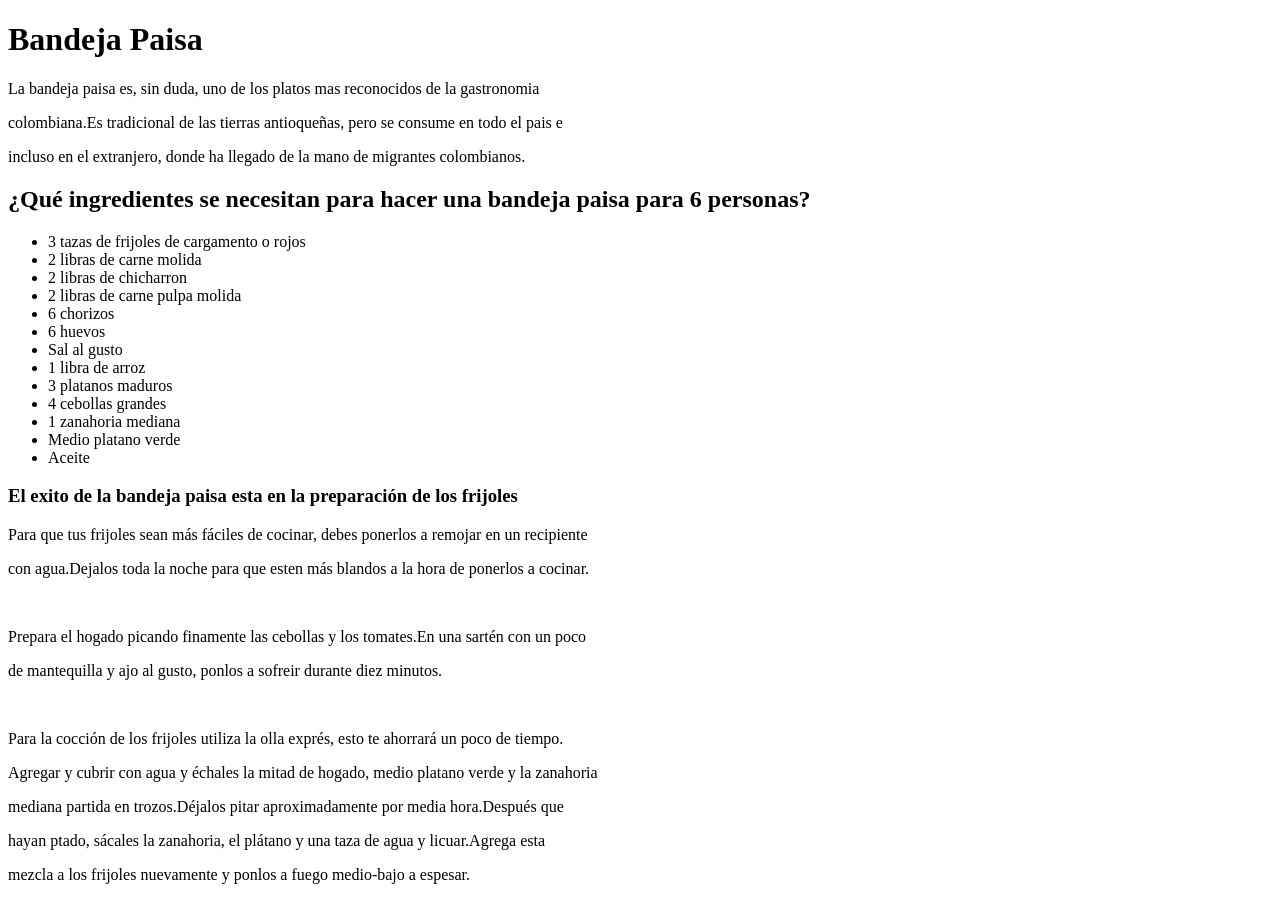
<file: HTML/Bandejapaisa.html>
<!DOCTYPE html>
<html lang="es">
    <head>
        <meta charset="UTF-8">
        <title>Bandeja Paisa</title>
        <link rel="stylesheet" href="Bandejapaisa.html">

        <body>
           <h1>Bandeja Paisa</h1> 
           <p>La bandeja paisa es, sin duda, uno de los platos mas reconocidos de la gastronomia</p>
           <p>colombiana.Es tradicional de las tierras antioqueñas, pero se consume en todo el pais e</p>
           <p>incluso en el extranjero, donde ha llegado de la mano de migrantes colombianos.</p>
           
           <h2><strong>¿Qué ingredientes se necesitan para hacer una bandeja paisa para 6 personas?</h2></strong>
           <ul>
            <li>3 tazas de frijoles de cargamento o rojos</li>
            <li>2 libras de carne molida</li>
            <li>2 libras de chicharron</li>
            <li>2 libras de carne pulpa molida</li>
            <li>6 chorizos</li>
            <li>6 huevos</li>
            <li>Sal al gusto </li>
            <li>1 libra de arroz</li>
            <li>3 platanos maduros</li>
            <li>4 cebollas grandes</li>
            <li>1 zanahoria mediana</li>
            <li>Medio platano verde</li>
            <li>Aceite</li>
        </ul>
        <h3><strong>El exito de la bandeja paisa esta en la preparación de los frijoles</strong></h3>
        <p>Para que tus frijoles sean más fáciles de cocinar, debes ponerlos a remojar en un recipiente</p>
        <p>con agua.Dejalos toda la noche  para que esten más blandos a la hora de ponerlos a cocinar.</p>
        <br>
        <p>Prepara el hogado picando finamente las cebollas y los tomates.En una sartén con un poco</p>
        <p>de mantequilla y ajo al gusto, ponlos a sofreir durante diez minutos.</p>
        <br>
        <p>Para la cocción de los frijoles utiliza la olla exprés, esto te ahorrará un poco de tiempo.</p>
        <p>Agregar y cubrir con agua y échales la mitad de hogado, medio platano verde y la zanahoria</p>
        <p>mediana partida en trozos.Déjalos pitar aproximadamente por  media hora.Después que</p>
        <p>hayan ptado, sácales la zanahoria, el plátano y una taza de agua y licuar.Agrega esta</p>
        <p>mezcla a los frijoles nuevamente y ponlos a fuego medio-bajo a espesar.</p>
       

        
        </body>
    </html>
</file>
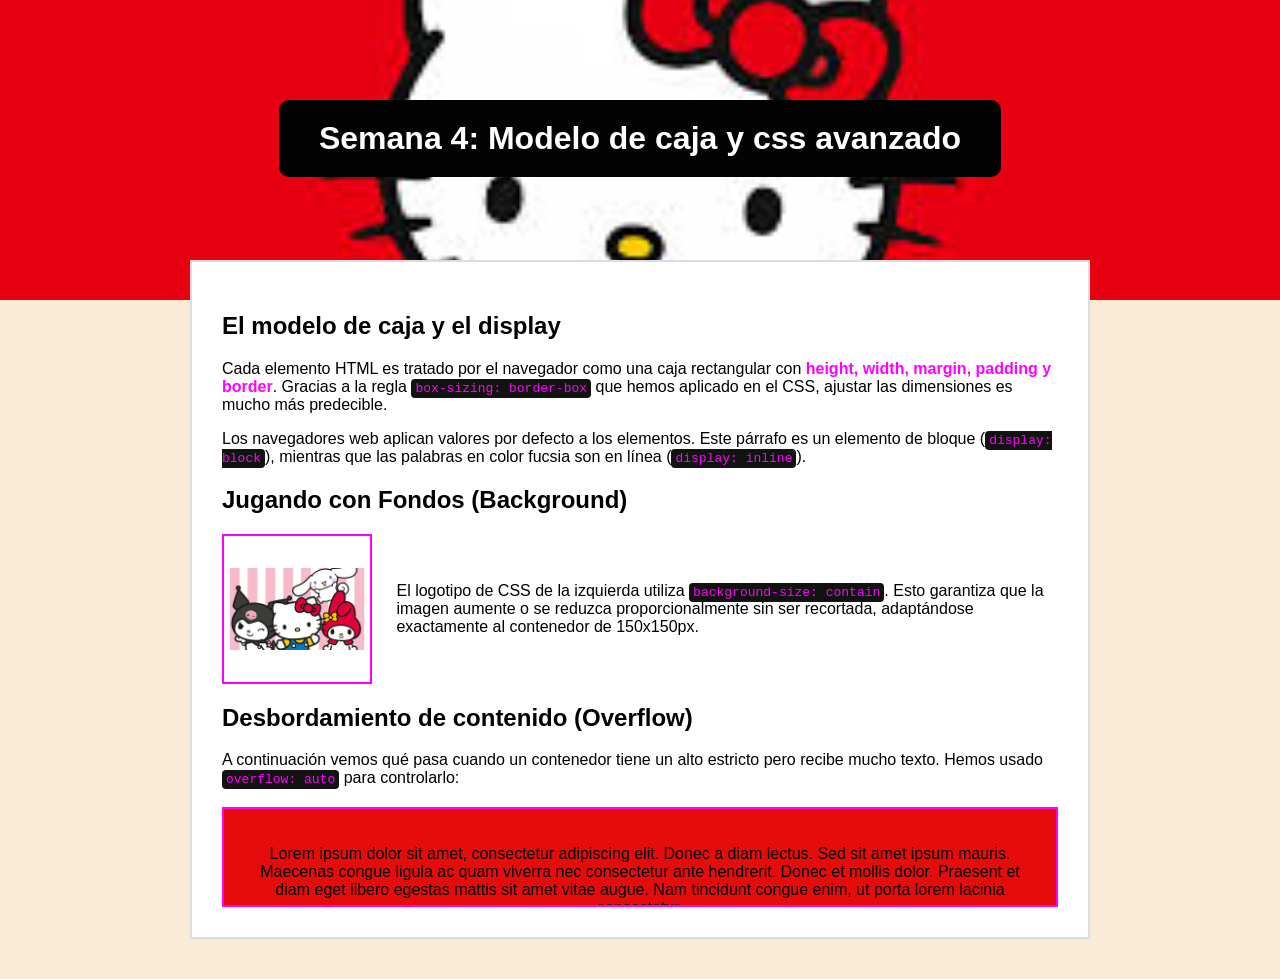
<file: HTML/MC.html>
<!DOCTYPE html>
<html lang="en">
<head>
    <meta charset="UTF-8">
    <meta name="viewport" content="width=device-width, initial-scale=1.0">
    <link rel="stylesheet" href="MC.css">
    <title>Modelo de caja</title>
</head>
<body>
    <header class="hero-banner">
        <h1>Semana 4: Modelo de caja y css avanzado</h1>
    </header>
    
    <main class="main-container">
        <h2>El modelo de caja y el display</h2>

        <p>Cada elemento HTML es tratado por el navegador como una caja rectangular con <span class="important-text">height, width, margin, padding y border</span>. Gracias a la regla <span class="code-snippet">box-sizing: border-box</span> que hemos aplicado en el CSS, ajustar las dimensiones es mucho más predecible.</p>
        
        <p>Los navegadores web aplican valores por defecto a los elementos. Este párrafo es un elemento de bloque (<span class="code-snippet">display: block</span>), mientras que las palabras en color fucsia son en línea (<span class="code-snippet">display: inline</span>).</p>

        <h2>Jugando con Fondos (Background)</h2>

        <div>
            <div class="image-box"></div>
            <div style="display: inline-block; vertical-align: middle; max-width: calc(100% - 180px);"> 
                <p>El logotipo de CSS de la izquierda utiliza <span class="code-snippet">background-size: contain</span>. Esto garantiza que la imagen aumente o se reduzca proporcionalmente sin ser recortada, adaptándose exactamente al contenedor de 150x150px.</p>
            </div>
        </div>

        <h2>Desbordamiento de contenido (Overflow)</h2>
        <p>A continuación vemos qué pasa cuando un contenedor tiene un alto estricto pero recibe mucho texto. Hemos usado <span class="code-snippet">overflow: auto</span> para controlarlo:</p>

        <div class="overflow-container">
            <p>Lorem ipsum dolor sit amet, consectetur adipiscing elit. Donec a diam lectus. Sed sit amet ipsum mauris. Maecenas congue ligula ac quam viverra nec consectetur ante hendrerit. Donec et mollis dolor. Praesent et diam eget libero egestas mattis sit amet vitae augue. Nam tincidunt congue enim, ut porta lorem lacinia consectetur.</p>
        </div>

        <div class="hidden-mensaje">
            Este texto tiene aplicada la regla display: none, simulando cómo ocultaríamos un banner de cookies. ¡Solo lo verás si abres el Inspector de DevTools!
        </div>
    </main>
</body>    
</html>
</file>
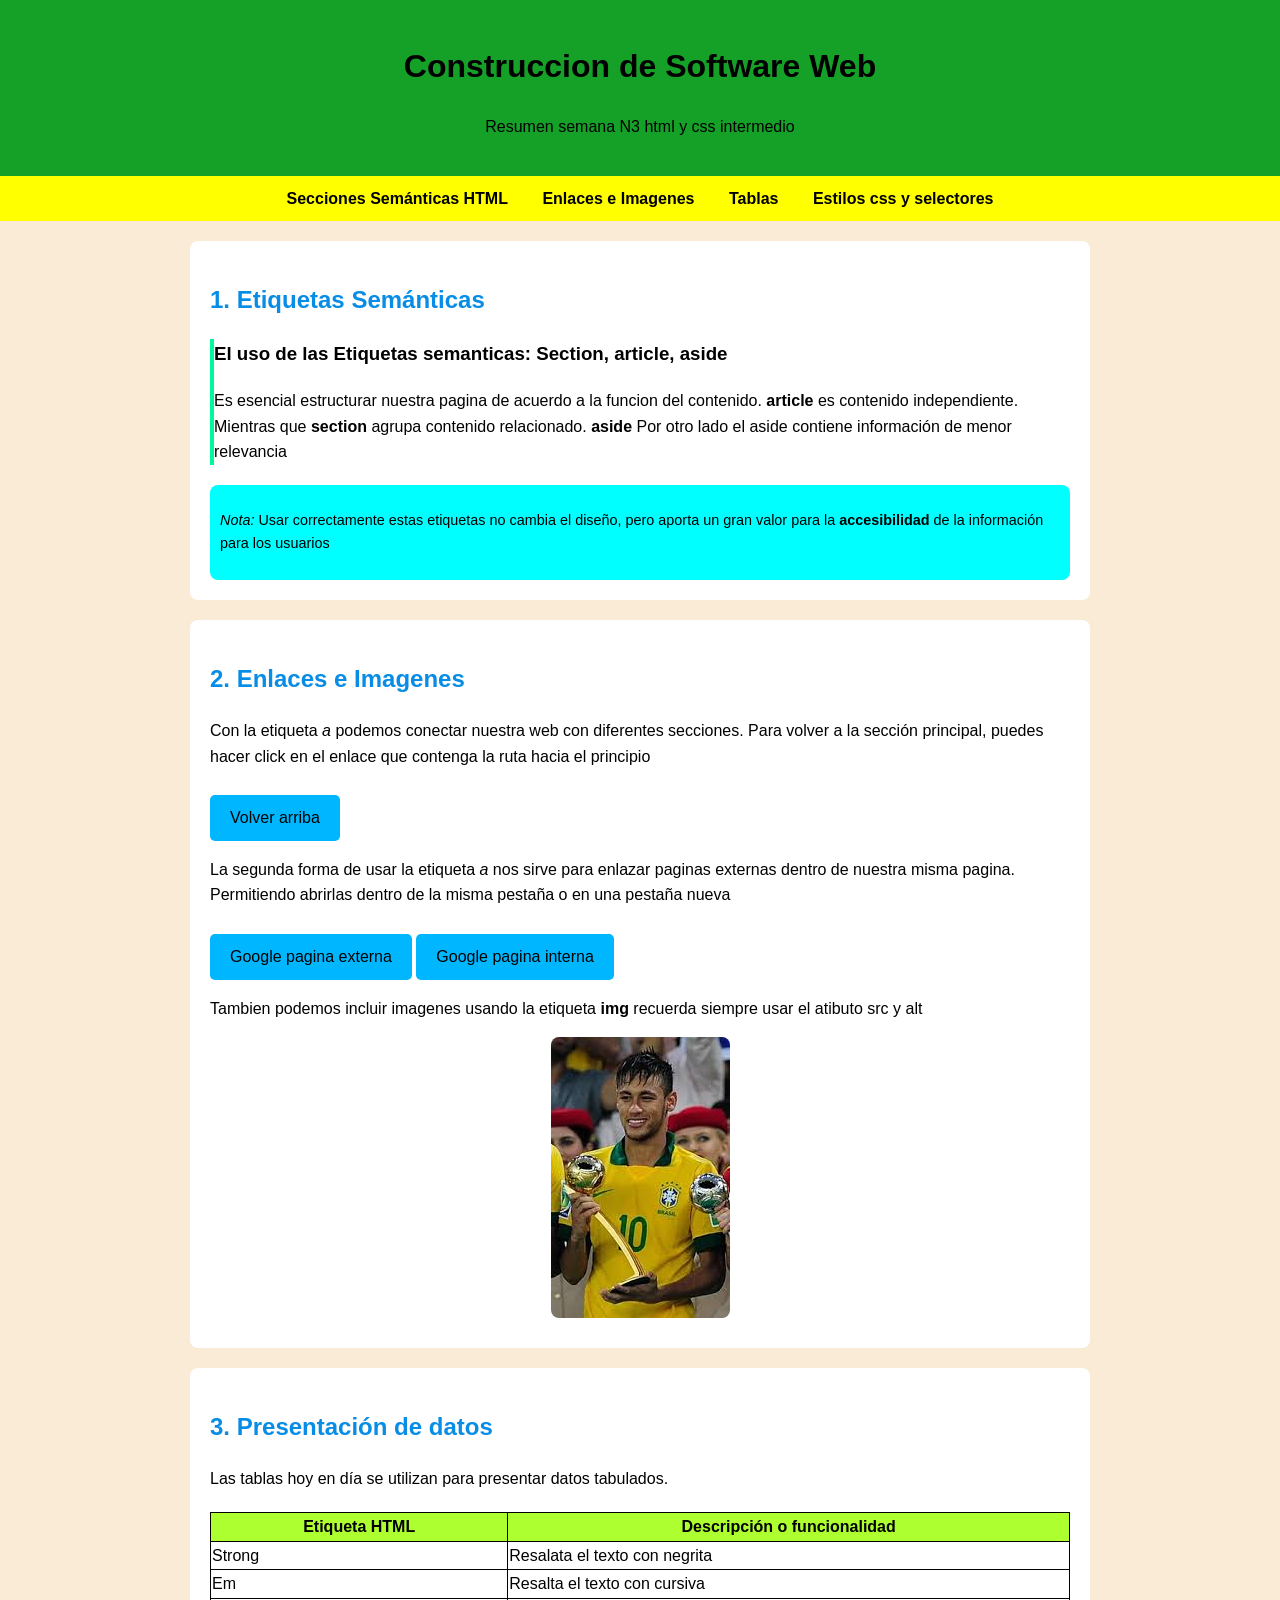
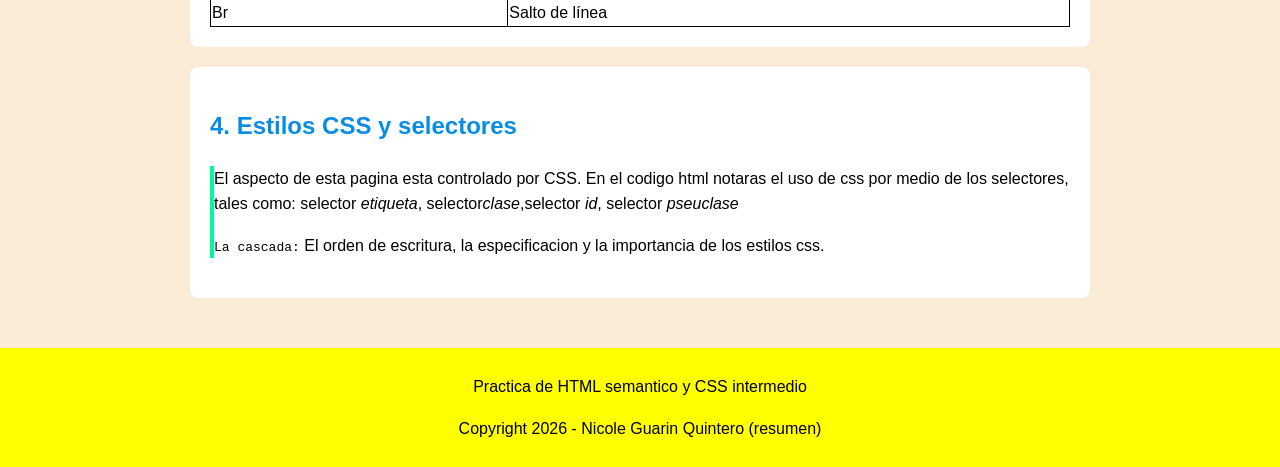
<file: HTML/Práctica.html>
<!DOCTYPE html>
<html lang="es">
    <head>
        <meta charset="UTF-8">
        <title>Pagina de Titulo</title>
        <link rel="stylesheet" href="Práctica.css">  

    </head>
    <body>
        <header id="Inicio">
            <h1>Construccion de Software Web</h1>
            <p>Resumen semana N3 html y css intermedio </p>

        </header>
        <nav>
            <a href="#Semánticas">Secciones Semánticas HTML</a>
            <a href="#Enlaces">Enlaces e Imagenes</a>
            <a href="#Tablas">Tablas</a>
            <a href="#css-estilos">Estilos css y selectores </a>
        </nav>

        <main>
            <section id="Semánticas">
                <h2 class="resaltado">1. Etiquetas Semánticas</h2>
                <article>
                    <h3> El uso  de las Etiquetas semanticas: Section, article, aside</h3>
                    <p>Es esencial estructurar nuestra pagina de acuerdo a la funcion del 
                    contenido. <strong>article</strong> es contenido independiente. Mientras
                     que <strong>section</strong> agrupa contenido relacionado. 
                    <strong>aside</strong> Por otro lado el aside contiene información de
                     menor relevancia</p></p>
                </article>
                <aside>
                    <p><em>Nota:</em> Usar correctamente estas etiquetas no cambia el diseño, pero aporta un gran valor
                     para la <strong>accesibilidad</strong> de la información para los usuarios</p>
                </aside>
            </section>
            <section id="Enlaces">
                <h2 class="resaltado">2. Enlaces e Imagenes</h2>
                <p>Con la etiqueta <em>a</em> podemos conectar nuestra web con diferentes secciones. Para volver a la sección principal, 
                puedes hacer click en el enlace que contenga la ruta hacia el principio</p>
                <a href="#Inicio" class="boton" title="volver al principio de la página"> Volver
                arriba </a>
                <p>La segunda forma de usar la etiqueta <em>a</em> nos sirve para enlazar paginas externas dentro de nuestra
                 misma pagina. Permitiendo abrirlas dentro de 
                la misma pestaña o en una pestaña nueva</p>
                <a href="https://www.google.com" target="_blank" class="boton">Google pagina
                externa</a>
                <a href="https://www.google.com" class="boton">Google pagina interna</a>
                <p>Tambien podemos incluir imagenes usando la etiqueta <strong>img</strong> recuerda
                siempre usar el atibuto src y alt</p>
                <img src="[data-uri]"
               alt="Ejemplo de etiqueta a ref en HTML"
            style="max-width: 250px; display: block; margin: 10px auto; border-radius:8px">
            </section>
            <section id="Tablas">
                <h2 class="resaltado">3. Presentación de datos</h2>
                <p>Las tablas hoy en día se utilizan para presentar datos tabulados.</p>
                <table>
                    <tr>
                        <th>Etiqueta HTML</th>
                        <th>Descripción o funcionalidad</th>
                    </tr>
                    <tr>
                        <td>Strong</td>
                        <td>Resalata el texto con negrita</td>
                    </tr>
                    <tr>
                        <td>Em</td>
                        <td>Resalta el texto con cursiva</td>
                    </tr>
                    <tr>
                        <td>Br</td>
                        <td>Salto de línea</td>
                    </tr>
                </table>

            </section>
            <section id="css-estilos">
                <h2 class="resaltado">4. Estilos CSS y selectores</h2>
                <article>
                    <p>El aspecto de esta pagina esta controlado por CSS. En el codigo html notaras el uso de css por 
                     medio de los selectores, tales como: selector <em>etiqueta</em>, selector<em>clase</em>,selector 
                    <em>id</em>, selector <em>pseuclase</em>
                    <p id="mensaje importante"><code>La cascada:</code> El orden de escritura, la especificacion y la
                     importancia de los estilos css.</p>
                         
                </article>
            </section>

        </main>

        <footer>
            <p>Practica de HTML semantico y CSS intermedio</P>
            <p>Copyright 2026 - Nicole Guarin Quintero (resumen)</p>
        </footer>
    </body>
</html>
</file>
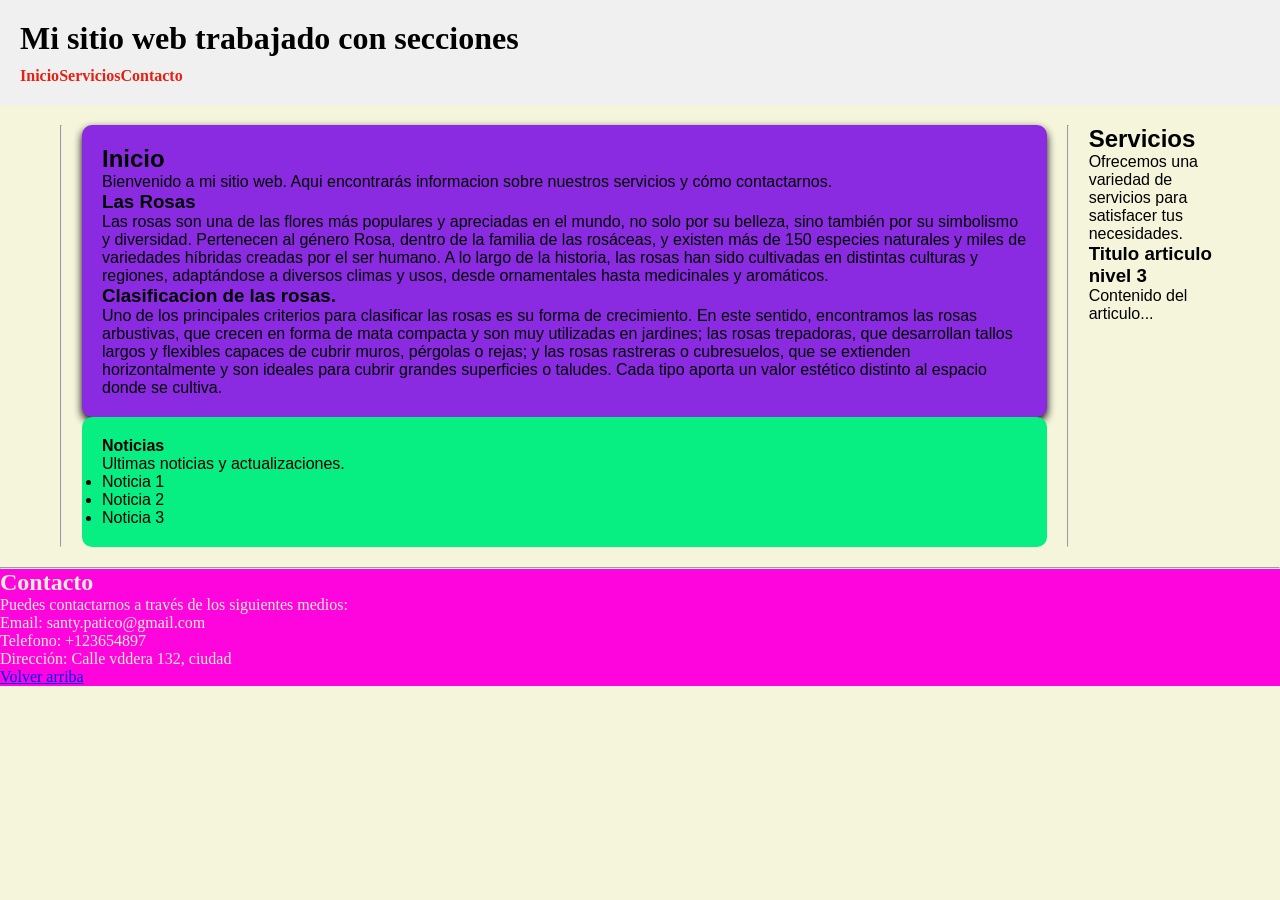
<file: HTML/Secciones.html>
<!DOCTYPE html>
<html lang="es">

<head>
    <meta charset="UTF-8">
    <title>Secciones</title>
    <link rel="stylesheet" href="secciones.css">
</head>

<body>
    <!-- header, nav, main, aside, footer, section, article -->
    <header id="Arriba">
        <h1>Mi sitio web trabajado con secciones</h1>
        <nav>
            <ul>
                <li><a href="#Inicio">Inicio</a></li>
                <li><a href="#Servicios">Servicios</a></li>
                <li><a href="#Contacto">Contacto</a></li>
            </ul>
        </nav>
    </header>

    <main>
        <hr>
        <div id="Inicio">
            <section class="contenido">
                <h2>Inicio</h2>
                <p>Bienvenido a mi sitio web. Aqui encontrarás informacion sobre nuestros
                    servicios y cómo contactarnos.</p>
                <article>
                    <h3>Las Rosas</h3>
                    <p>Las rosas son una de las flores más populares y apreciadas en el mundo,
                     no solo por su belleza, sino también por su simbolismo y diversidad. Pertenecen
                    al género Rosa, dentro de la familia de las rosáceas, y existen más de 150 especies naturales y
                     miles de variedades híbridas creadas por el ser humano. A lo largo de la historia, las rosas han sido cultivadas en distintas culturas 
                     y regiones, adaptándose a diversos climas y usos, desde ornamentales hasta medicinales y aromáticos.
                    </p>
                </article>
                <article>
                    <h3>Clasificacion de las rosas.</h3>
                    <p>Uno de los principales criterios para clasificar las rosas es su forma de crecimiento. En este sentido,
                     encontramos las rosas arbustivas, que crecen en forma de mata compacta y son muy utilizadas en jardines; las rosas trepadoras, que desarrollan tallos largos y flexibles
                    capaces de cubrir muros, pérgolas o rejas; y las rosas rastreras o cubresuelos, que se extienden horizontalmente y son ideales para cubrir grandes superficies o taludes. Cada tipo aporta un valor estético 
                    distinto al espacio donde se cultiva.</p>
                </article>
            </section>

            <aside>
                <h4>Noticias</h4>
                <p>Ultimas noticias y actualizaciones.</p>
                <ul>
                    <li>Noticia 1</li>
                    <li>Noticia 2</li>
                    <li>Noticia 3</li>
                </ul>
            </aside>
        </div>

        <hr>
        <div id="Servicios">
            <section>
                <h2>Servicios</h2>
                <p>Ofrecemos una variedad de servicios para satisfacer tus necesidades.</p>
                <article>
                    <h3>Titulo articulo nivel 3</h3>
                    <p>Contenido del articulo...</p>
                </article>
            </section>

    </main>

    <hr>
    <div id="Contacto">
        <footer>
            <h2>Contacto</h2>
            <p>Puedes contactarnos a través de los siguientes medios:</p>
            <ul>
                <li>Email: santy.patico@gmail.com</li>
                <li>Telefono: +123654897</li>
                <li>Dirección: Calle vddera 132, ciudad</li>
            </ul>
            <p><a href="#arriba">Volver arriba</a></p>
        </footer>
    </div>
</body>

</html>
</file>
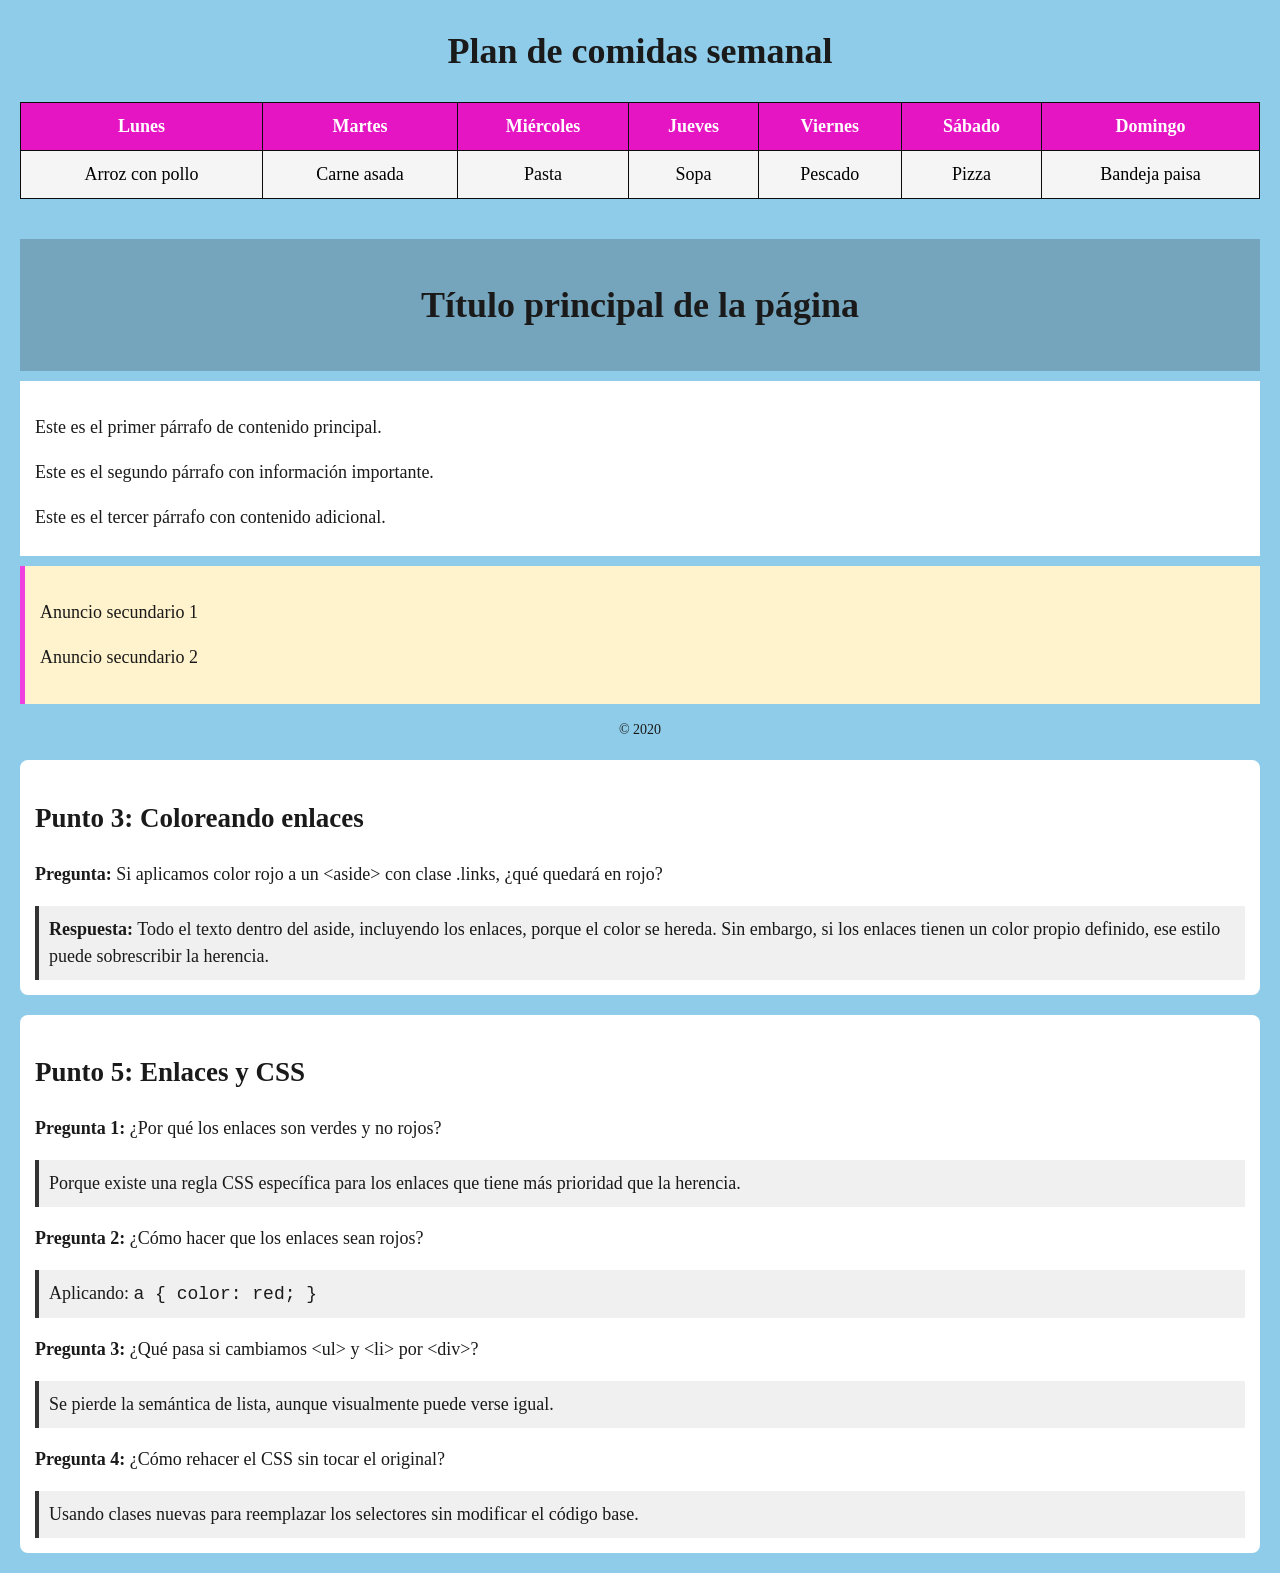
<file: HTML/Taller.html>
<!DOCTYPE html>
<html lang="es">
<head></head>
  <meta charset="UTF-8">
  <title>Comida Semanal</title>
   <link rel="stylesheet" href="Taller.css">

   <body>

  <!-- ===================== -->
  <!-- PUNTO 1 -->
  <!-- ===================== -->

  <h1>Plan de comidas semanal</h1>

  <table>
     <tr>
      <th>Lunes</th>

      <th>Martes</th>

      <th>Miércoles</th>

      <th>Jueves</th>

      <th>Viernes</th>

      <th>Sábado</th>

      <th>Domingo</th>
      
    </tr>
    <tr>
      <td>Arroz con pollo</td>
      <td>Carne asada</td>
      <td>Pasta</td>
      <td>Sopa</td>
      <td>Pescado</td>
      <td>Pizza</td>
      <td>Bandeja paisa</td>
    </tr>
  </table>

  <!-- ===================== -->
  <!-- PUNTO 2 -->
  <!-- ===================== -->

  <header>
    <h1>Título principal de la página</h1>
  </header>

  <main>
    <p>Este es el primer párrafo de contenido principal.</p>
    <p>Este es el segundo párrafo con información importante.</p>
    <p>Este es el tercer párrafo con contenido adicional.</p>
  </main>

  <aside>
    <p>Anuncio secundario 1</p>
    <p>Anuncio secundario 2</p>
  </aside>

  <footer>
    <p>©️ 2020</p>
  </footer>

  <!-- ===================== -->
  <!-- PUNTO 3 -->
  <!-- ===================== -->

  <div class="pregunta">
    <h2>Punto 3: Coloreando enlaces</h2>

    <p><strong>Pregunta:</strong> Si aplicamos color rojo a un &lt;aside&gt; con clase .links, ¿qué quedará en rojo?</p>

    <div class="respuesta">
      <strong>Respuesta:</strong> Todo el texto dentro del aside, incluyendo los enlaces, porque el color se hereda.
      Sin embargo, si los enlaces tienen un color propio definido, ese estilo puede sobrescribir la herencia.
    </div>
  </div>

  <!-- ===================== -->
  <!-- PUNTO 5 -->
  <!-- ===================== -->

  <div class="pregunta">
    <h2>Punto 5: Enlaces y CSS</h2>

    <p><strong>Pregunta 1:</strong> ¿Por qué los enlaces son verdes y no rojos?</p>
    <div class="respuesta">
      Porque existe una regla CSS específica para los enlaces que tiene más prioridad que la herencia.
    </div>

    <p><strong>Pregunta 2:</strong> ¿Cómo hacer que los enlaces sean rojos?</p>
    <div class="respuesta">
      Aplicando: <code>a { color: red; }</code>
    </div>

    <p><strong>Pregunta 3:</strong> ¿Qué pasa si cambiamos &lt;ul&gt; y &lt;li&gt; por &lt;div&gt;?</p>
    <div class="respuesta">
      Se pierde la semántica de lista, aunque visualmente puede verse igual.
    </div>

    <p><strong>Pregunta 4:</strong> ¿Cómo rehacer el CSS sin tocar el original?</p>
    <div class="respuesta">
      Usando clases nuevas para reemplazar los selectores sin modificar el código base.
    </div>
  </div>

</body>
</html>
</file>
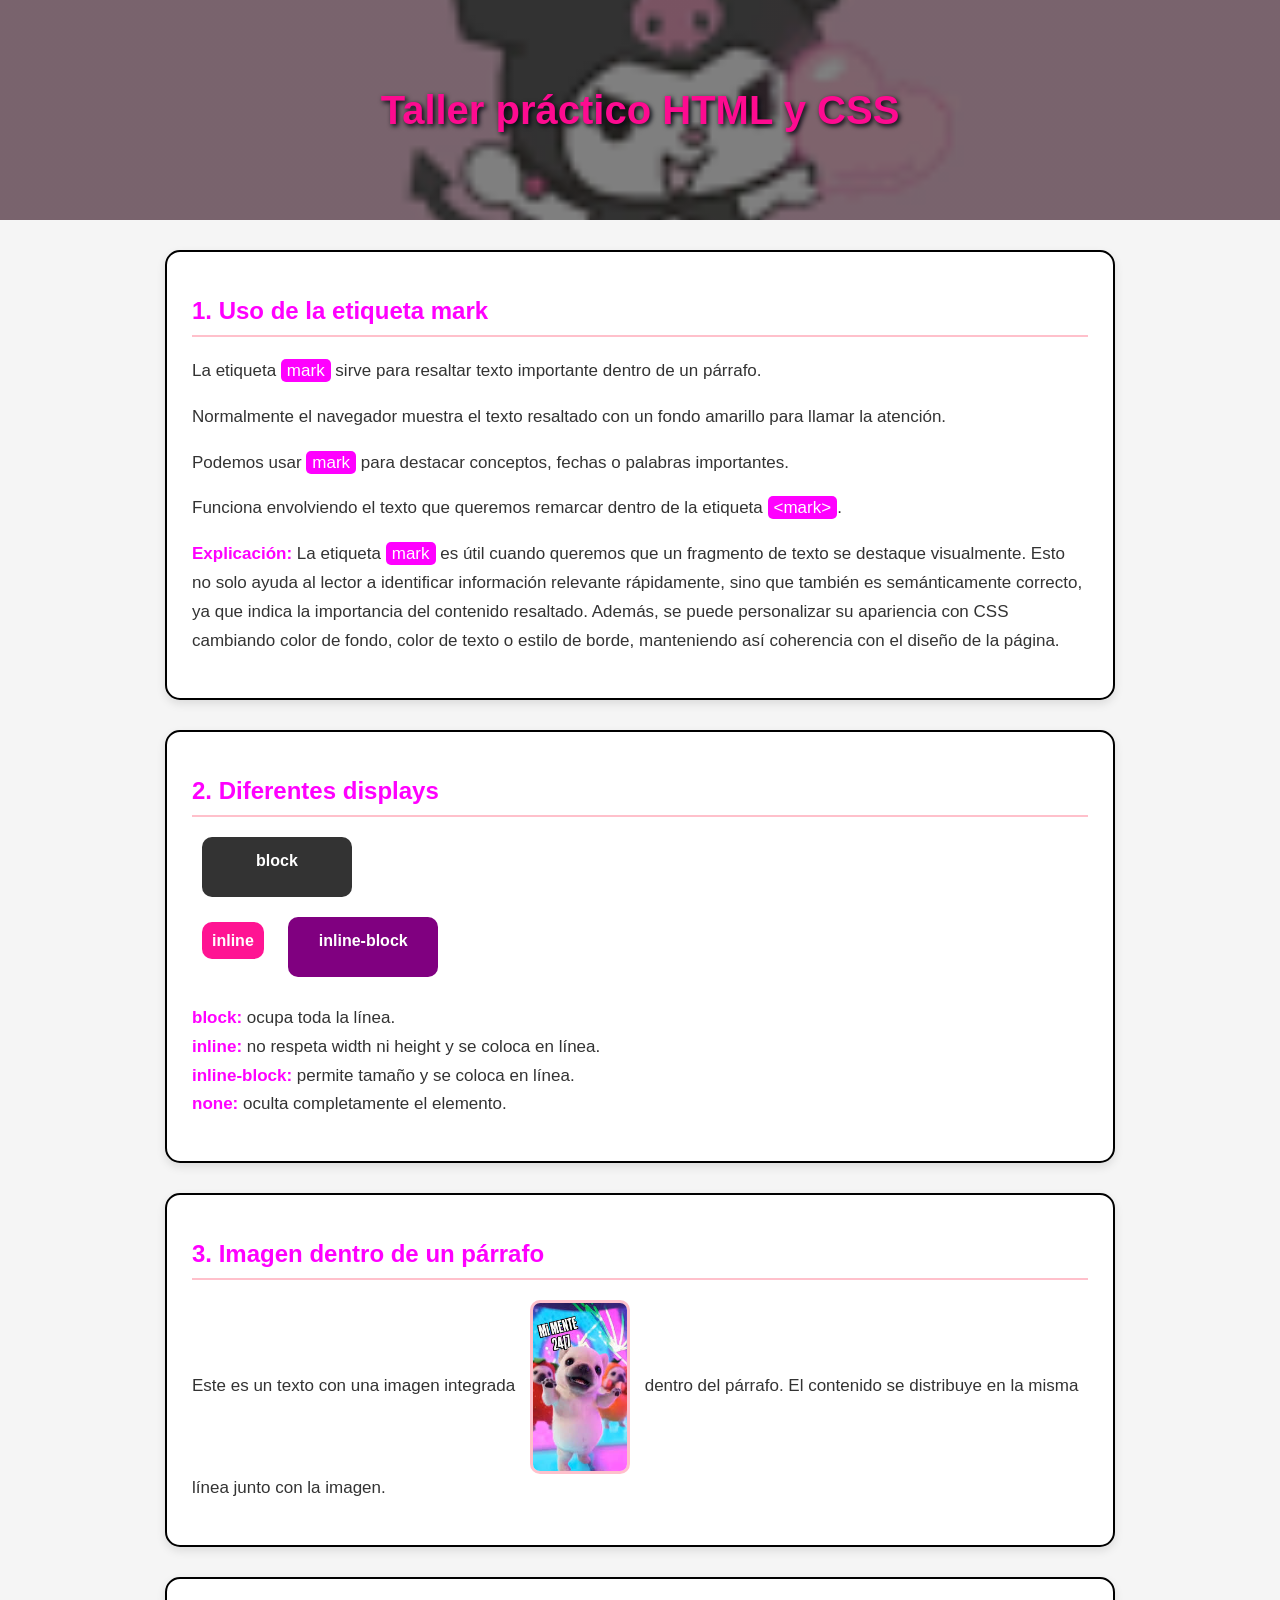
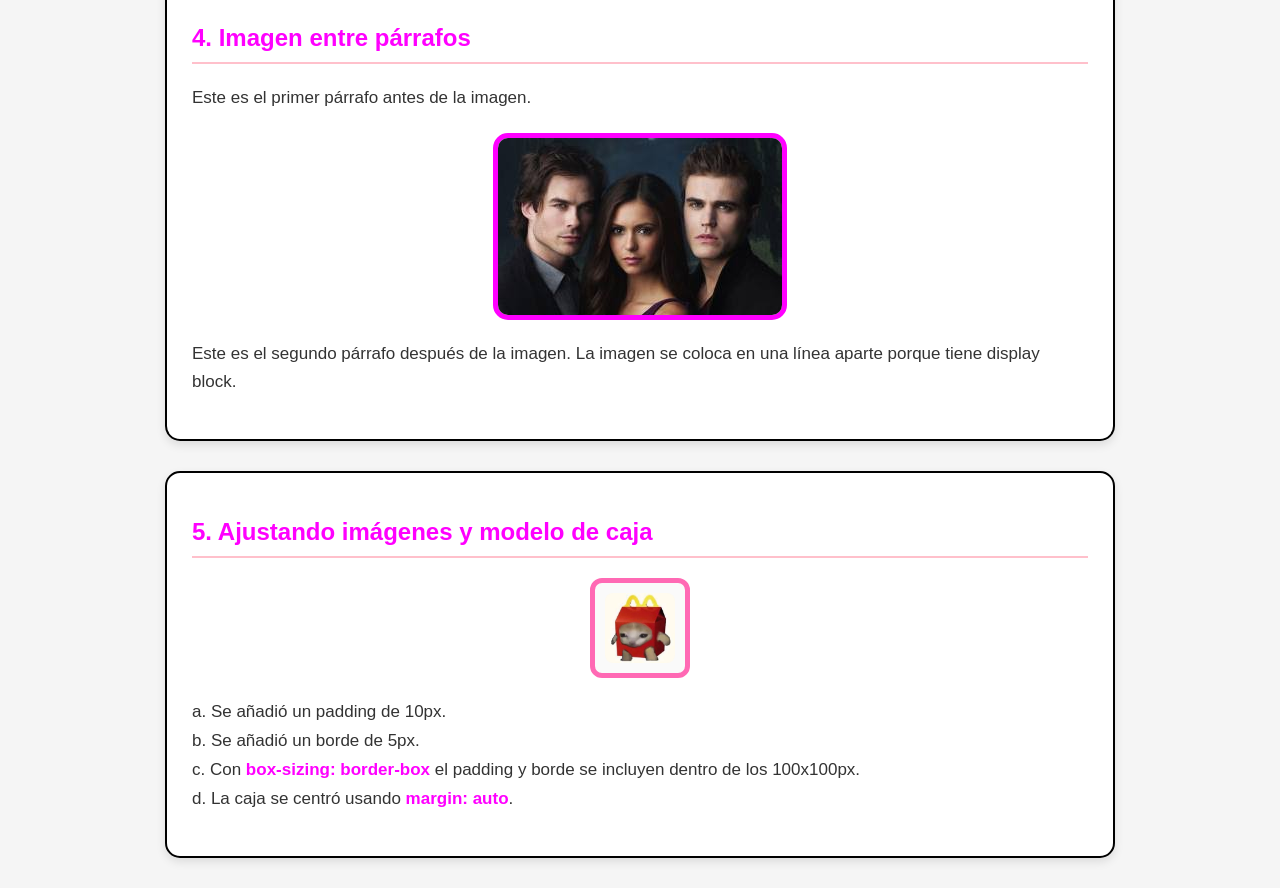
<file: HTML/Taller_MC.HTML>
<!DOCTYPE html>
<html lang="es">

<head>
    <meta charset="UTF-8">
    <meta name="viewport" content="width=device-width, initial-scale=1.0">
    <title>Taller HTML y CSS</title>

    <link rel="stylesheet" href="Taller_MC.CSS">
</head>

<body>

    <h1>Taller práctico HTML y CSS</h1>

    <!-- Punto 1 -->
    <section>
        <h2>1. Uso de la etiqueta mark</h2>

        <p>
            La etiqueta <mark>mark</mark> sirve para resaltar texto importante dentro de un párrafo.
        </p>

        <p>
            Normalmente el navegador muestra el texto resaltado con un fondo amarillo para llamar la atención.
        </p>

        <p>
            Podemos usar <mark>mark</mark> para destacar conceptos, fechas o palabras importantes.
        </p>

        <p>
            Funciona envolviendo el texto que queremos remarcar dentro de la etiqueta
            <mark>&lt;mark&gt;</mark>.
        </p>

        <!-- Explicación añadida -->
        <p>
            <strong>Explicación:</strong> La etiqueta <mark>mark</mark> es útil cuando queremos que un fragmento de texto se destaque visualmente. 
            Esto no solo ayuda al lector a identificar información relevante rápidamente, sino que también es semánticamente correcto, ya que indica la importancia del contenido resaltado.
            Además, se puede personalizar su apariencia con CSS cambiando color de fondo, color de texto o estilo de borde, manteniendo así coherencia con el diseño de la página.
        </p>
    </section>

    <!-- Punto 2 -->
    <section>
        <h2>2. Diferentes displays</h2>

        <div class="box block">block</div>

        <div class="box inline">inline</div>

        <div class="box inline-block">inline-block</div>

        <div class="box none">none</div>

        <p>
            <strong>block:</strong> ocupa toda la línea.<br>
            <strong>inline:</strong> no respeta width ni height y se coloca en línea.<br>
            <strong>inline-block:</strong> permite tamaño y se coloca en línea.<br>
            <strong>none:</strong> oculta completamente el elemento.
        </p>
    </section>

    <!-- Punto 3 -->
    <section>
        <h2>3. Imagen dentro de un párrafo</h2>

        <p>
            Este es un texto con una imagen integrada
            <img src="[data-uri]" alt="imagen" class="img-inline">
            dentro del párrafo. El contenido se distribuye en la misma línea junto con la imagen.
        </p>
    </section>

    <!-- Punto 4 -->
    <section>
        <h2>4. Imagen entre párrafos</h2>

        <p>
            Este es el primer párrafo antes de la imagen.
        </p>

        <img src="[data-uri]" alt="imagen grande" class="img-between">

        <p>
            Este es el segundo párrafo después de la imagen. La imagen se coloca en una línea aparte porque tiene display block.
        </p>
    </section>

    <!-- Punto 5 -->
    <section>
        <h2>5. Ajustando imágenes y modelo de caja</h2>

        <div class="image-container">
            <img src="[data-uri]" alt="imagen caja">
        </div>

        <p>
            a. Se añadió un padding de 10px.<br>
            b. Se añadió un borde de 5px.<br>
            c. Con <strong>box-sizing: border-box</strong> el padding y borde se incluyen dentro de los 100x100px.<br>
            d. La caja se centró usando <strong>margin: auto</strong>.
        </p>
    </section>

</body>

</html>
</file>
<file: HTML/MC.css>
*{
    box-sizing: border-box;
}

body {
    margin: 0;
    padding: 0;
    font-family: Arial, sans-serif;
    background-color:  antiquewhite;
}


.hero-banner {
    width: 100%;
    height: 300px;
    background: #333 url('[data-uri]') no-repeat center center;
    background-size: cover;
    text-align: center;
    padding-top: 100px;
}

.hero-banner h1 {
    display: inline-block;
    background-color: rgb(3, 3, 3);
    color: white;
    padding: 20px 40px;
    border-radius: 10px;
    margin: 0;
}

.main-container {
    display: block;
    width: 80%;
    max-width: 900px;
    margin: -40px auto 40px auto;
    background-color: white;
    padding: 30px;
    border: 2px solid #ddd;
}

.important-text {
    display: inline; /* Elemento desplegado en línea */
    color: fuchsia;
    font-weight: 700;
}

.code-snippet {
    font-family: monospace;
    background-color: #131212;
    color: #f0f;
    padding: 2px 4px;
    border-radius: 4px;
}

.image-box {
    display: inline-block; 
    width: 150px;
    height: 150px;
    background-image: url('[data-uri]');
    background-position: center;
    background-repeat: no-repeat;
    background-size: contain; /* Ajusta la imagen al tamaño del contenedor sin recortarla */
    border: 2px solid #f0f;
    margin-right: 20px;
    vertical-align: middle;
}

.overflow-container {
    width: 100%;
    height: 100px;
    padding: 20px;
    margin-top: 20px;
    border: 2px solid #f0f;
    overflow: auto; /* Agrega barras de desplazamiento si el contenido excede el tamaño del contenedor */
    background-color: rgb(231, 12, 12);
    text-align: center;
}

.hidden-mensaje {
    display: none;
}
</file>
<file: HTML/Práctica.css>
body {
    font-family:'Segoe UI', Tahoma, Geneva, Verdana, sans-serif;
    background-color:antiquewhite;
    color: black;
    line-height: 1.6;
    margin: 0; 
    padding: 0;
}

header {
    background-color: rgb(21, 160, 39);
    color: black;
    padding: 20px;
    text-align: center;
}

nav {
    background-color: yellow;
    padding: 10px;
    text-align: center;
    position: sticky;
    top: 0;
}

nav a {
    color: black;
    text-decoration: none;
    margin: 0 15px;
    font-weight: bold;
}

nav a:hover {
    color: aqua;
}

main {
    max-width: 900px;
    margin: 20px auto;
    padding: 0 20px;
}

section {
    background-color: white;
    margin-bottom: 20px;
    padding: 20px;
    border-radius: 8px;
}

article {
    border-left: 4px solid mediumspringgreen;
    padding-left: 15x;
    margin-bottom: 20px;
}

aside {
    background-color: aqua;
    padding: 10px;
    border-radius: 8px;
    font-size: 0.9em;
}

table {
    width: 100%;
    border-collapse: collapse;
    margin-top: 20px;
}

table, th, td {
    border: 1px  solid black;
}

th {
    background-color: greenyellow;
    color: black;
}

footer {
    background-color: yellow;
    color: black;
    text-align: center;
    padding: 10px;
    margin-top: 50px;
}

.resaltado {
    color: rgb(8, 141, 230);
}

.boton {
    display: inline-block;
    background-color: rgb(0, 183, 255);
    color: black;
    padding: 10px 20px;
    text-decoration: none;
    border-radius: 5px;
    margin-top: 10px;
}

.boton:hover {
    background-color: blue;
}

#mensaje-importante {
    text-align: center;
    font-size: 1.2em;
}
</file>
<file: HTML/secciones.css>
* {
    margin: 0;
    padding: 0;
    box-sizing: border-box;
}

#Arriba {
    background-color: #f0f0f0;
    color:black;
    padding: 20px;
}

body {
    background-color: beige;
    color:black;
    display: flex;
    flex-direction: column;
}

nav a {
    color:rgb(230, 32, 18);
    text-decoration: none;
    font-weight: bold;

}

nav ul {
    list-style: none;
    display: flex;
    text-align: center;
    margin-top: 10px;

}
main {
    display: flex;
    padding: 20px;
    gap: 20px;
    max-width: 1200px;
    font-family: Arial,sans-serif;
    margin: 0 auto;

}

.contenido {
    flex: 3;
    background-color: blueviolet;
    padding: 20px;
    border-radius: 10px;
    box-shadow: 0 4px 8px;

}

aside {
    flex: 1;
    background-color: rgb(7, 238, 130);
    padding: 20px;
    border-radius: 10px;

}

footer {
    background-color: rgb(255, 5, 222);
    color: antiquewhite;
    text-align: 10px;
    margin-top: auto;

}
</file>
<file: HTML/Taller.css>
/* =========================
   PUNTO 4: HERENCIA GLOBAL
========================== */
body {
  font-size: 18px;
  font-family: Tahoma;
  color: rgb(27, 26, 26);
  background-color: rgb(142, 204, 233);
  line-height: 1.5;
  margin: 20px;
}

h1 {
  text-align: center;
}

/* =========================
   TABLA (PUNTO 1)
========================== */
table {
  width: 100%;
  border-collapse: collapse;
  margin-bottom: 40px;
  background-color: whitesmoke;
  color: black;
}

th, td {
  border: 1px solid #0c0b0c;
  padding: 10px;
  text-align: center;
}

th {
  background-color: #e615c3;
  color: white;
}

/* =========================
   PÁGINA SEMÁNTICA (PUNTO 2)
========================== */
header {
  background-color: rgba(12, 11, 11, 0.2);
  padding: 15px;
  text-align: center;
}

main {
  background-color: white;
  padding: 15px;
  margin-top: 10px;
}

main p {
  margin-bottom: 10px;
}

aside {
  background-color: #fff3cd;
  padding: 15px;
  margin-top: 10px;
  border-left: 5px solid #ee41df;
}

footer {
  text-align: center;
  margin-top: 15px;
  font-size: 14px;
}

/* =========================
   PUNTO 3 y 5 (CAJAS DE TEXTO)
========================== */
.pregunta {
  background-color: white;
  padding: 15px;
  margin-top: 20px;
  border-radius: 8px;
}

.respuesta {
  background-color: #f0f0f0;
  padding: 10px;
  margin-top: 5px;
  border-left: 4px solid #333;
}
</file>
<file: HTML/Taller_MC.CSS>
/* Reset general */
* {
    box-sizing: border-box;
}

/* Fondo general */
body {
    margin: 0;
    padding: 0;
    font-family: Arial, sans-serif;
    background-color: whitesmoke;
    color: #333;
}

/* Título principal estilo banner */
h1 {
    width: 100%;
    height: 220px;
    background: linear-gradient(rgba(0,0,0,0.5),
    rgba(0,0,0,0.5)),
    url('[data-uri]');
    background-position: center;
    background-size: cover;
    background-repeat: no-repeat;

    display: flex;
    justify-content: center;
    align-items: center;

    margin: 0;
    color: rgb(253, 11, 144);
    font-size: 40px;
    text-align: center;
    text-shadow: 2px 2px 5px rgb(1, 5, 14);
}

/* Contenedor de cada sección */
section {
    width: 85%;
    max-width: 950px;
    margin: 30px auto;
    background-color: white;
    padding: 25px;
    border-radius: 15px;
    border: 2px solid rgb(0, 0, 0);
    box-shadow: 0 4px 10px rgba(0,0,0,0.1);
}

/* Subtítulos */
h2 {
    color: fuchsia;
    border-bottom: 2px solid pink;
    padding-bottom: 10px;
}

/* Párrafos */
p {
    line-height: 1.7;
    font-size: 17px;
}

/* Estilo para mark */
mark {
    background-color: fuchsia;
    color: white;
    padding: 2px 6px;
    border-radius: 5px;
}

/* Cajas de display */
.box {
    width: 150px;
    height: 60px;
    margin: 10px;
    padding: 15px;
    color: white;
    text-align: center;
    font-weight: bold;
    border-radius: 10px;
}

/* Diferentes displays */
.block {
    display: block;
    background-color: #333;
}

.inline {
    display: inline;
    background-color: deeppink;
    padding: 10px;
}

.inline-block {
    display: inline-block;
    background-color: purple;
}

.none {
    display: none;
}

/* Imagen dentro del párrafo */
.img-inline {
    width: 100px;
    border: 3px solid pink;
    border-radius: 10px;
    vertical-align: middle;
    margin: 0 10px;
}

/* Imagen entre párrafos */
.img-between {
    display: block;
    margin: 20px auto;
    border: 5px solid fuchsia;
    border-radius: 15px;
}

/* Contenedor de imagen */
.image-container {
    width: 100px;
    height: 100px;
    padding: 10px;
    border: 5px solid hotpink;
    box-sizing: border-box;
    margin: 20px auto;
    background-color: #fafafa;
    border-radius: 12px;
}

/* Imagen dentro del contenedor */
.image-container img {
    width: 100%;
    height: 100%;
    border-radius: 8px;
}

/* Texto importante */
strong {
    color: fuchsia;
}

/* Efecto hover para secciones */
section:hover {
    transform: scale(1.01);
    transition: 0.3s;
}
</file>
